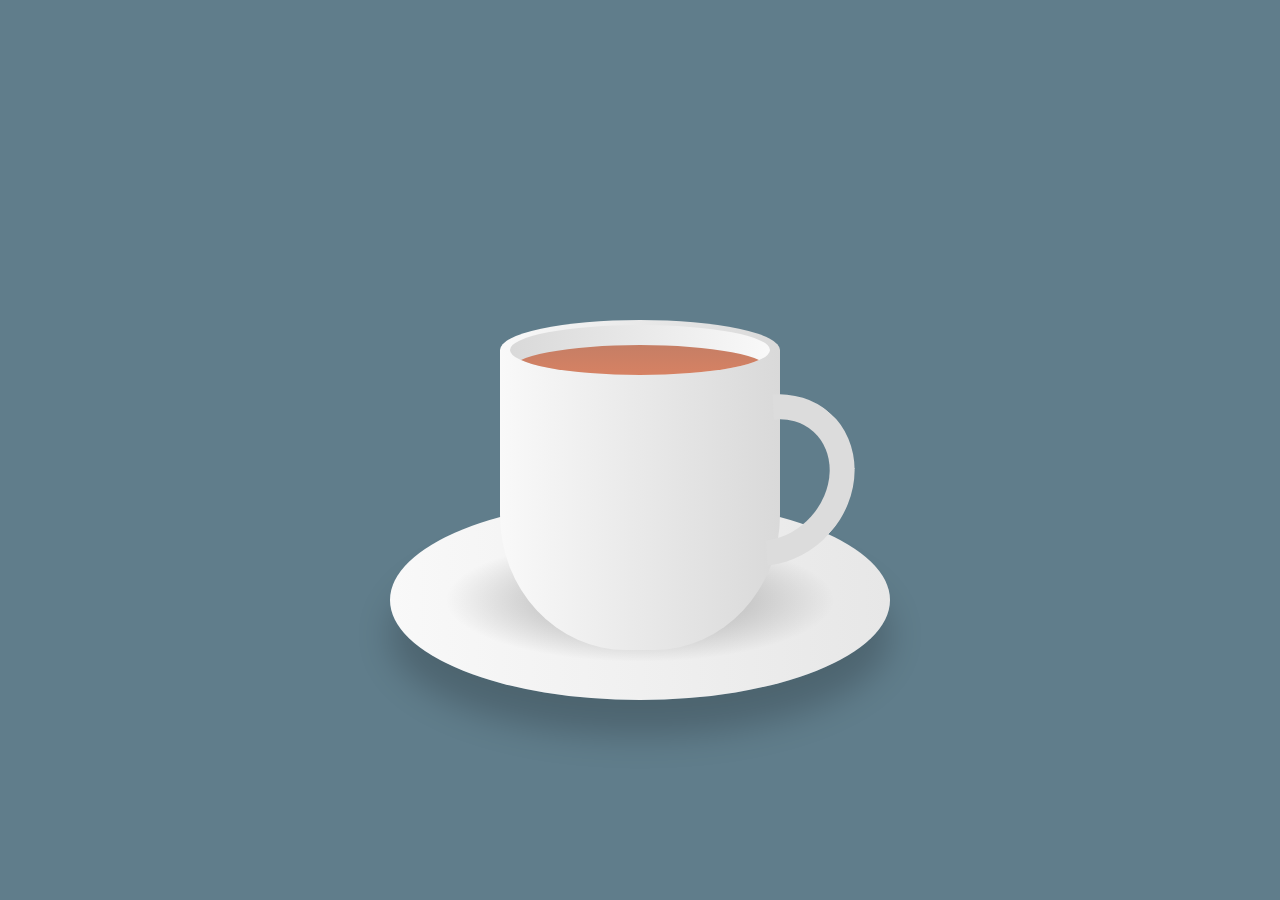
<file: coffee/index.html>
<!DOCTYPE html>
<html lang="en">
    <head>
        <meta charset="UTF-8" />
        <meta http-equiv="X-UA-Compatible" content="IE=edge" />
        <meta name="viewport" content="width=device-width, initial-scale=1.0" />
        <title>Document</title>
        <link rel="stylesheet" href="style.css" />
    </head>
    <body>
        <div class="container">
            <div class="plate"></div>
            <div class="cup">
                <div class="top">
                    <div class="vapour">
                        <span style="--i: 1"></span>
                        <span style="--i: 3"></span>
                        <span style="--i: 16"></span>
                        <span style="--i: 5"></span>
                        <span style="--i: 13"></span>
                        <span style="--i: 20"></span>
                        <span style="--i: 6"></span>
                        <span style="--i: 7"></span>
                        <span style="--i: 10"></span>
                        <span style="--i: 8"></span>
                        <span style="--i: 17"></span>
                        <span style="--i: 11"></span>
                        <span style="--i: 12"></span>
                        <span style="--i: 14"></span>
                        <span style="--i: 2"></span>
                        <span style="--i: 9"></span>
                        <span style="--i: 15"></span>
                        <span style="--i: 4"></span>
                        <span style="--i: 19"></span>
                    </div>
                    <div class="circle">
                        <div class="tea"></div>
                    </div>
                </div>
                <div class="handle"></div>
            </div>
        </div>
    </body>
</html>
</file>
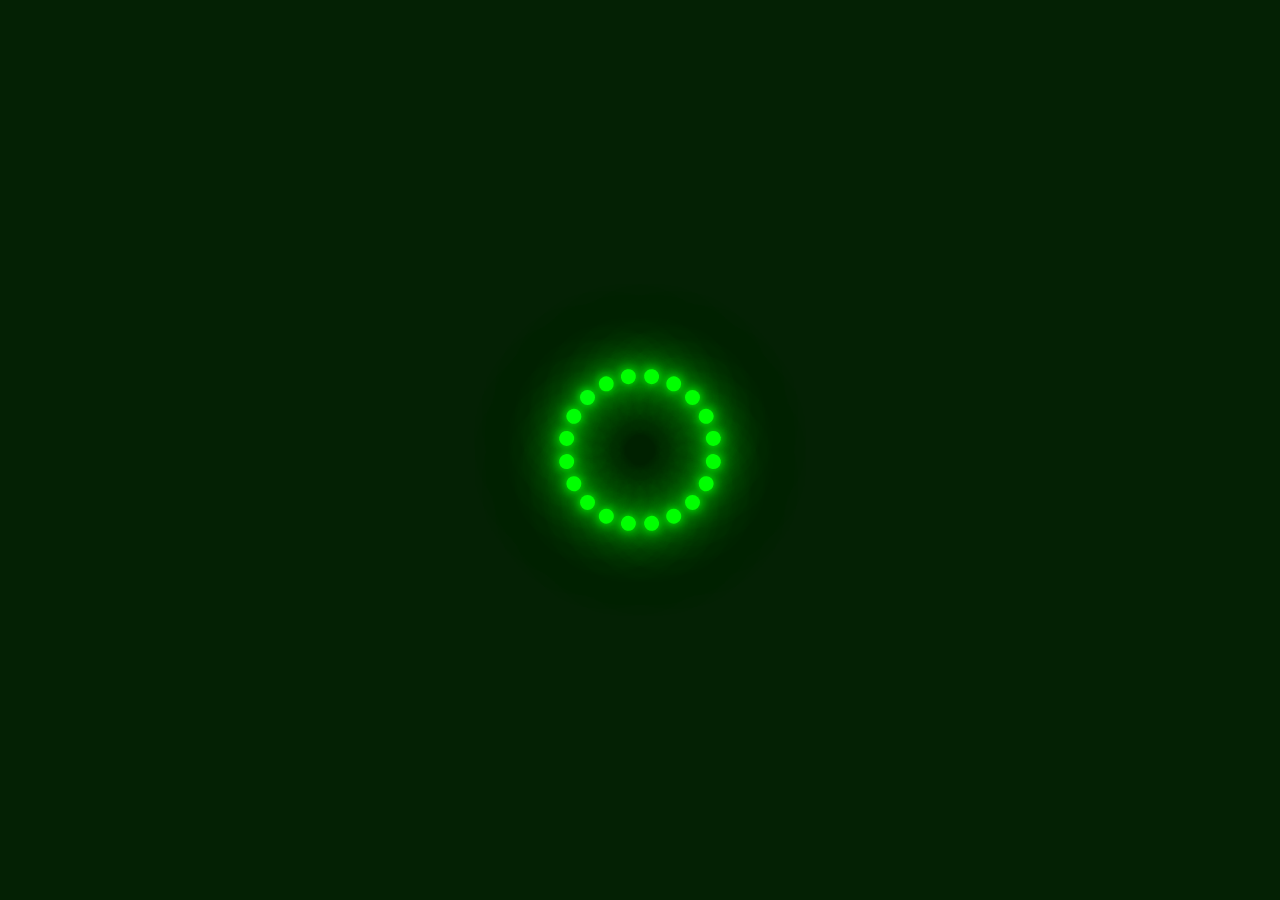
<file: dots/index.html>
<!DOCTYPE html>
<html lang="en">
    <head>
        <meta charset="UTF-8" />
        <meta http-equiv="X-UA-Compatible" content="IE=edge" />
        <meta name="viewport" content="width=device-width, initial-scale=1.0" />
        <link rel="stylesheet" href="./style.css" />
        <title>Document</title>
    </head>
    <body>
        <section>
            <div class="loader">
                <span style="--i: 1"></span>
                <span style="--i: 2"></span>
                <span style="--i: 3"></span>
                <span style="--i: 4"></span>
                <span style="--i: 5"></span>
                <span style="--i: 6"></span>
                <span style="--i: 7"></span>
                <span style="--i: 8"></span>
                <span style="--i: 9"></span>
                <span style="--i: 10"></span>
                <span style="--i: 11"></span>
                <span style="--i: 12"></span>
                <span style="--i: 13"></span>
                <span style="--i: 14"></span>
                <span style="--i: 15"></span>
                <span style="--i: 16"></span>
                <span style="--i: 17"></span>
                <span style="--i: 18"></span>
                <span style="--i: 19"></span>
                <span style="--i: 20"></span>
            </div>
        </section>
    </body>
</html>
</file>
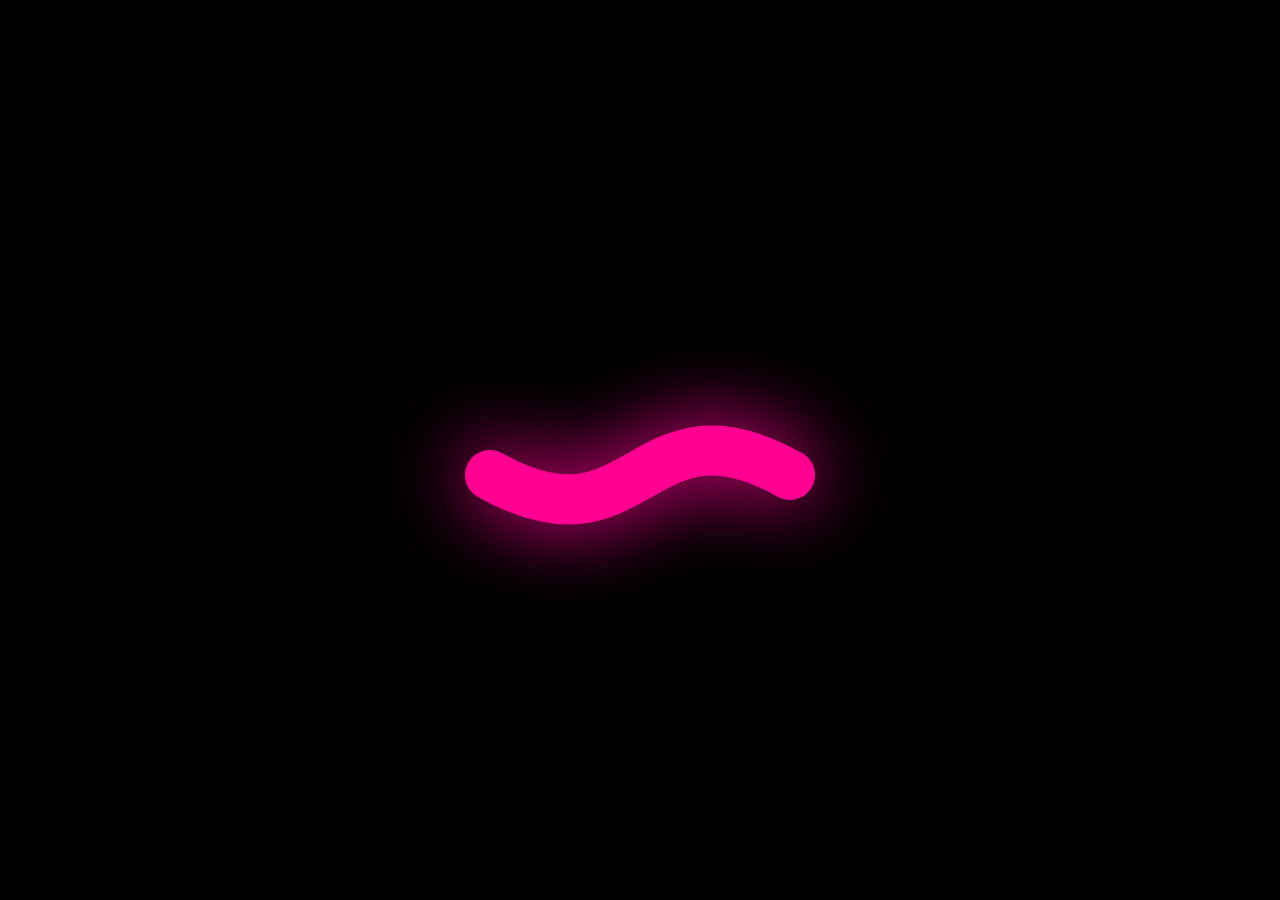
<file: elastic/index.html>
<!DOCTYPE html>
<html lang="en">
    <head>
        <meta charset="UTF-8" />
        <meta name="viewport" content="width=device-width, initial-scale=1.0" />
        <title>Elastic</title>
        <link rel="stylesheet" href="styles.css" />
    </head>
    <body>
        <svg>
            <path></path>
        </svg>
        <svg>
            <path></path>
        </svg>
    </body>
</html>
</file>
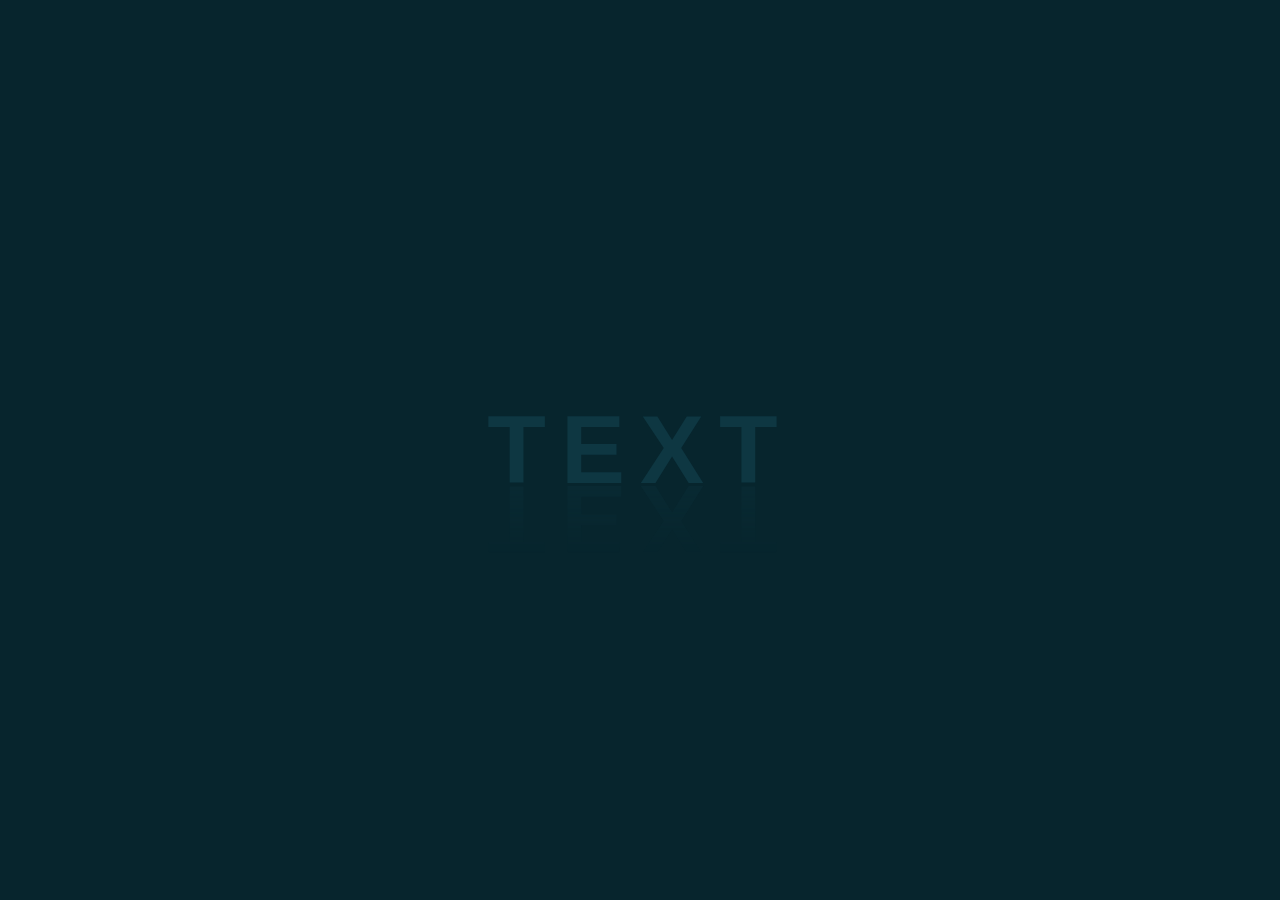
<file: light_text/index.html>
<!DOCTYPE html>
<html lang="en">
    <head>
        <meta charset="UTF-8" />
        <meta name="viewport" content="width=device-width, initial-scale=1.0" />
        <link rel="stylesheet" href="styles.css" />
        <title>Light text</title>
    </head>
    <body>
        <h2 contenteditable="true">Text</h2>
    </body>
</html>
</file>
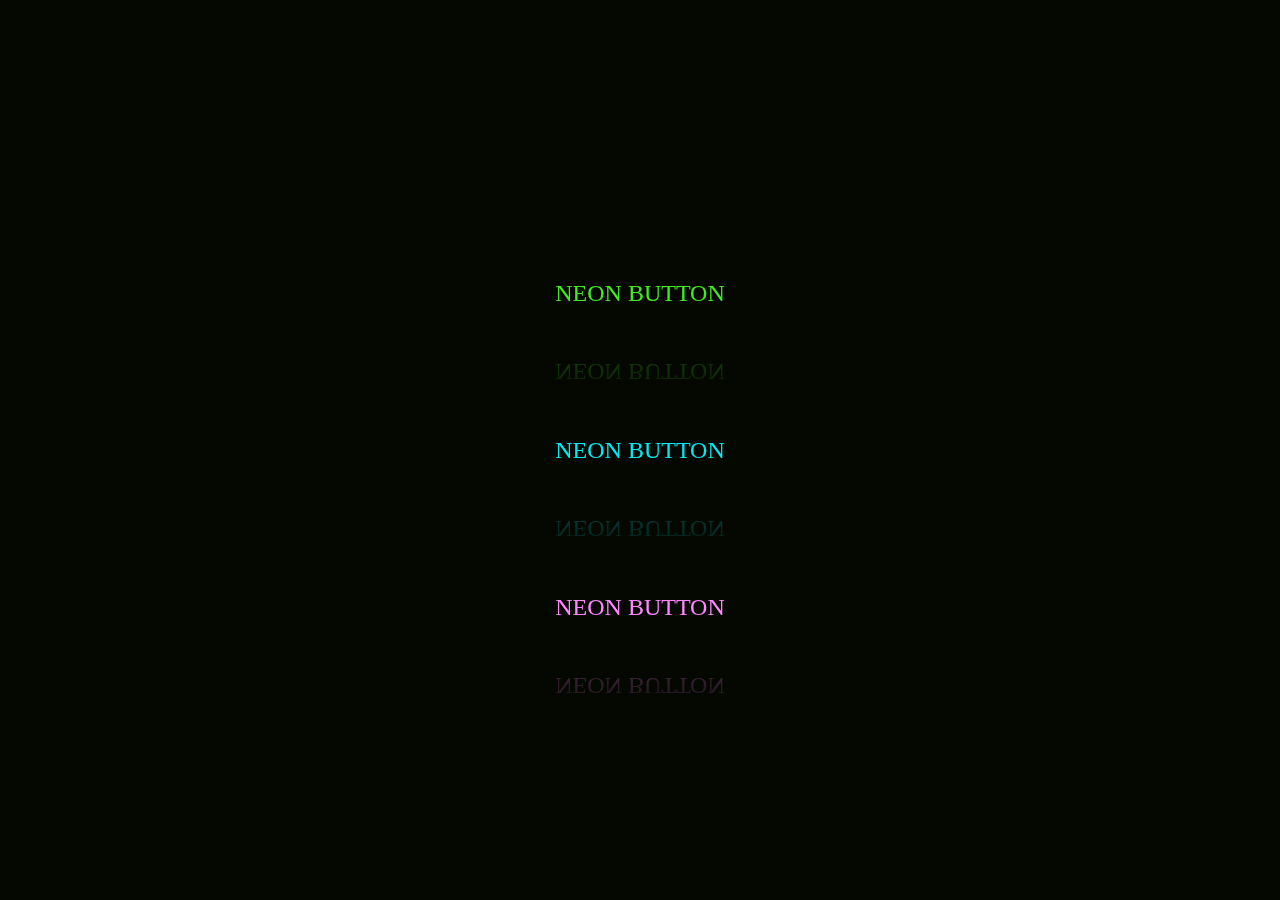
<file: neon_buttons/index.html>
<!DOCTYPE html>
<html lang="en">
    <head>
        <meta charset="UTF-8" />
        <meta name="viewport" content="width=device-width, initial-scale=1.0" />
        <title>Neon Buttons</title>
        <link rel="stylesheet" href="styles.css" />
    </head>
    <body>
        <a href="#">
            <span></span>
            <span></span>
            <span></span>
            <span></span>
            Neon Button
        </a>
        <a href="#">
            <span></span>
            <span></span>
            <span></span>
            <span></span>
            Neon Button
        </a>
        <a href="#">
            <span></span>
            <span></span>
            <span></span>
            <span></span>
            Neon Button
        </a>
    </body>
</html>
</file>
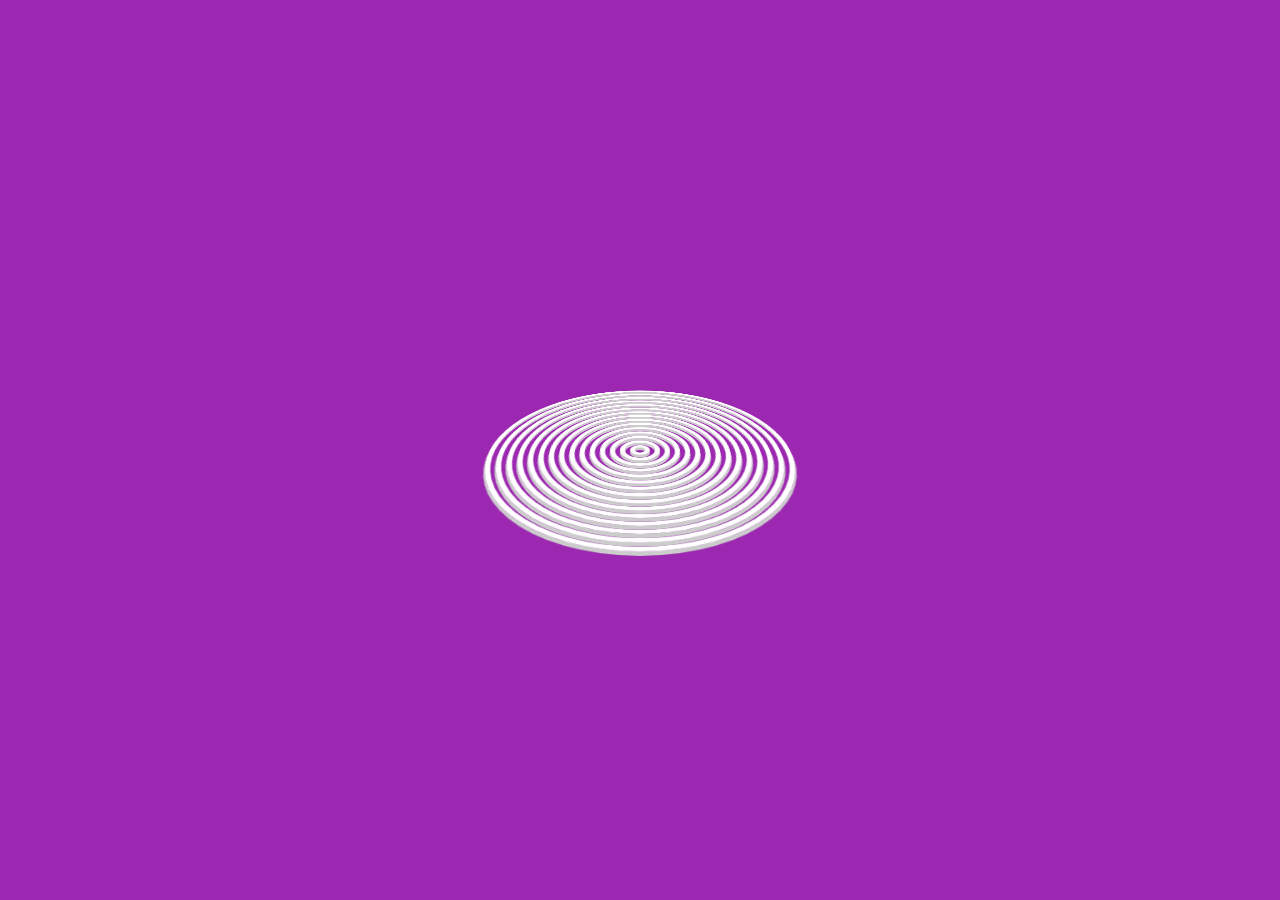
<file: spinner/index.html>
<!DOCTYPE html>
<html lang="en">
    <head>
        <meta charset="UTF-8" />
        <meta name="viewport" content="width=device-width, initial-scale=1.0" />
        <title>Document</title>
        <link rel="stylesheet" href="style.css" />
    </head>
    <body>
        <div class="loader">
            <span></span>
            <span></span>
            <span></span>
            <span></span>
            <span></span>
            <span></span>
            <span></span>
            <span></span>
            <span></span>
            <span></span>
            <span></span>
            <span></span>
            <span></span>
            <span></span>
            <span></span>
        </div>
    </body>
</html>
</file>
<file: coffee/style.css>
* {
    margin: 0;
    padding: 0;
    box-sizing: border-box;
}

body {
    display: flex;
    justify-content: center;
    align-items: center;
    min-height: 100vh;
    background: #607d8b;
}

.container {
    position: relative;
    top: 50px;
}

.cup {
    position: relative;
    width: 280px;
    height: 300px;
    background: linear-gradient(to right, #f9f9f9, #d9d9d9);
    border-bottom-left-radius: 45%;
    border-bottom-right-radius: 45%;
}

.top {
    position: absolute;
    top: -30px;
    left: 0;
    width: 100%;
    height: 60px;
    background: linear-gradient(to right, #f9f9f9, #d9d9d9);
    border-radius: 50%;
}

.circle {
    position: absolute;
    top: 5px;
    left: 10px;
    width: calc(100% - 20px);
    height: 50px;
    background: linear-gradient(to left, #f9f9f9, #d9d9d9);
    border-radius: 50%;
    box-sizing: border-box;
    overflow: hidden;
}

.tea {
    position: absolute;
    top: 20px;
    left: 0;
    width: 100%;
    height: 100%;
    background: linear-gradient(#c57e65, #e28462);
    border-radius: 50%;
}

.handle {
    position: absolute;
    right: -70px;
    top: 40px;
    width: 160px;
    height: 180px;
    border: 25px solid #dcdcdc;
    border-left: 25px solid transparent;
    border-bottom: 25px solid transparent;
    border-radius: 50%;
    transform: rotate(42deg);
}

.plate {
    position: absolute;
    bottom: -50px;
    left: 50%;
    transform: translateX(-50%);
    width: 500px;
    height: 200px;
    background: linear-gradient(to right, #f9f9f9, #e7e7e7);
    border-radius: 50%;
    box-shadow: 0 35px 35px rgba(0, 0, 0, 0.2);
}

.plate::before {
    content: "";
    position: absolute;
    top: 10px;
    left: 10px;
    right: 10px;
    bottom: 10px;
    border-radius: 50%;
    background: linear-gradient(to left, #f9f9f9, #e7e7e7);
}

.plate::before {
    content: "";
    position: absolute;
    top: 30px;
    left: 30px;
    right: 30px;
    bottom: 30px;
    border-radius: 50%;
    background: radial-gradient(
        rgba(0, 0, 0, 0.2) 25%,
        transparent,
        transparent
    );
}

.vapour {
    position: relative;
    display: flex;
    z-index: 1;
    padding: 0 20px;
}

.vapour span {
    position: relative;
    bottom: 50px;
    display: block;
    margin: 0 2px 50px;
    min-width: 8px;
    height: 120px;
    background: #fff;
    border-radius: 50%;
    animation: animate 5s linear infinite;
    opacity: 0;
    filter: blur(8px);
    animation-delay: calc(var(--i) * -0.5s);
}

@keyframes animate {
    0% {
        transform: translateY(0) scaleX(1);
        opacity: 0;
    }
    15% {
        opacity: 1;
    }
    50% {
        transform: translateY(-150px) scaleX(5);
    }
    95% {
        opacity: 0;
    }
    100% {
        transform: translateY(-300px) scaleX(10);
    }
}
</file>
<file: dots/style.css>
* {
    margin: 0;
    padding: 0;
    box-sizing: border-box;
}

section {
    display: flex;
    justify-content: center;
    align-items: center;
    min-height: 100vh;
    background: #042104;
    animation: animateBg 10s linear infinite;
}

@keyframes animateBg {
    0% {
        filter: hue-rotate(0deg);
    }
    100% {
        filter: hue-rotate(360deg);
    }
}

section .loader {
    position: relative;
    width: 120px;
    height: 120px;
}

section .loader span {
    position: absolute;
    top: 0;
    left: 0;
    width: 100%;
    height: 100%;
    transform: rotate(calc(18deg * var(--i)));
}

section .loader span::before {
    content: "";
    position: absolute;
    top: 0;
    left: 0;
    width: 15px;
    height: 15px;
    border-radius: 50%;
    background: #00ff0a;
    box-shadow: 0 0 10px #00ff0a, 0 0 20px #00ff0a, 0 0 40px #00ff0a,
        0 0 60px #00ff0a, 0 0 80px #00ff0a, 0 0 100px #00ff0a;
    animation: animate 2s linear infinite;
    animation-delay: calc(0.1s * var(--i));
}

@keyframes animate {
    0% {
        transform: scale(1);
    }
    80%,
    100% {
        transform: scale(0);
    }
}
</file>
<file: elastic/styles.css>
* {
    margin: 0;
    padding: 0;
}

body {
    display: flex;
    justify-content: center;
    align-items: center;
    min-height: 100vh;
    background: #000;
}

svg {
    position: absolute;
    width: 400px;
    fill: none;
}

svg:nth-child(2) {
    filter: blur(40px);
}

svg path {
    d: path("M0,25 C150,110 150,-60 300,25");
    stroke: #ff0092;
    stroke-width: 50;
    stroke-linecap: round;
    transform: translate(50px, 50%);
    animation: animate 2s ease-in-out infinite;
}

@keyframes animate {
    0% {
        stroke: #ff0092;
        d: path("M0,25 C150,110 150,-60 300,25");
    }
    50% {
        stroke: #00ff00;
        d: path("M0,25 C160,-50 140,110 300,25");
    }
}
</file>
<file: light_text/styles.css>
* {
    margin: 0;
    padding: 0;
    box-sizing: border-box;
    font-family: arial;
}

body {
    display: flex;
    justify-content: center;
    align-items: center;
    min-height: 100vh;
    background: #07252d;
}

h2 {
    position: relative;
    font-size: 6em;
    letter-spacing: 15px;
    color: #0e3742;
    text-transform: uppercase;
    width: 100%;
    text-align: center;
    -webkit-box-reflect: below 1px linear-gradient(transparent, #0004);
    line-height: 0.7em;
    outline: none;
    animation: animate 5s linear infinite;
}

@keyframes animate {
    0%,
    18%,
    20%,
    50.1%,
    60%,
    65.1%,
    80%,
    90.1%,
    92% {
        color: #0e3742;
        text-shadow: none;
    }
    18.1%,
    20.1%,
    30%,
    50%,
    60.1%,
    65%,
    80.1%,
    90%,
    92.1%,
    100% {
        color: #ffffff;
        text-shadow: 0 0 10px #03bcf4, 0 0 20px #03bcf4, 0 0 40px #03bcf4, 0 0 80px #03bcf4,
            0 0 160px #03bcf4;
    }
}
</file>
<file: neon_buttons/styles.css>
* {
    margin: 0;
    padding: 0;
    font-family: consolas;
    box-sizing: border-box;
}

body {
    display: flex;
    justify-content: center;
    align-items: center;
    min-height: 100vh;
    flex-direction: column;
    background: #050801;
}

a {
    position: relative;
    display: inline-block;
    padding: 25px 30px;
    margin: 40px 0;
    color: #03e9f4;
    font-size: 24px;
    text-decoration: none;
    text-transform: uppercase;
    overflow: hidden;
    transition: 0.5s;
    leter-spacing: 4px;
    -webkit-box-reflect: below 1px linear-gradient(transparent, #0005);
}

a:nth-child(1) {
    filter: hue-rotate(290deg);
}

a:nth-child(3) {
    filter: hue-rotate(110deg);
}

a:hover {
    background: #03e9f4;
    color: #050801;
    box-shadow: 0 0 5px #03e9f4, 0 0 25px #03e9f4, 0 0 50px #03e9f4, 0 0 200px #03e9f4;
}

a span {
    position: absolute;
    display: block;
}

a span:nth-child(1) {
    top: 0;
    left: -100%;
    width: 100%;
    height: 2px;
    background: linear-gradient(90deg, transparent, #03e9f4);
    animation: animate1 1s linear infinite;
}

@keyframes animate1 {
    0% {
        left: -100%;
    }
    50%,
    100% {
        left: 100%;
    }
}

a span:nth-child(2) {
    top: -100%;
    right: 0;
    width: 2px;
    height: 100%;
    background: linear-gradient(180deg, transparent, #03e9f4);
    animation: animate2 1s linear infinite;
    animation-delay: 0.25s;
}

@keyframes animate2 {
    0% {
        top: -100%;
    }
    50%,
    100% {
        top: 100%;
    }
}

a span:nth-child(3) {
    bottom: 0;
    right: -100%;
    width: 100%;
    height: 2px;
    background: linear-gradient(270deg, transparent, #03e9f4);
    animation: animate3 1s linear infinite;
    animation-delay: 0.5s;
}

@keyframes animate3 {
    0% {
        right: -100%;
    }
    50%,
    100% {
        right: 100%;
    }
}

a span:nth-child(4) {
    bottom: -100%;
    left: 0;
    width: 2px;
    height: 100%;
    background: linear-gradient(360deg, transparent, #03e9f4);
    animation: animate4 1s linear infinite;
    animation-delay: 0.75s;
}

@keyframes animate4 {
    0% {
        bottom: -100%;
    }
    50%,
    100% {
        bottom: 100%;
    }
}
</file>
<file: spinner/style.css>
* {
    margin: 0;
    padding: 0;
}

body {
    display: flex;
    justify-content: center;
    align-items: center;
    min-height: 100vh;
    background: #9c27b0;
}

.loader {
    position: relative;
    width: 300px;
    height: 300px;
    transform-style: preserve-3d;
    transform: perspective(500px) rotateX(60deg);
}

.loader span {
    position: absolute;
    display: block;
    border: 5px solid #fff;
    box-shadow: 0 5px 0 #ccc, inset 0 5px 0 #ccc;
    box-sizing: border-box;
    border-radius: 50%;
    animation: animate 3s ease-in-out infinite;
}

@keyframes animate {
    0%,
    100% {
        transform: translateZ(-100px);
    }

    50% {
        transform: translateZ(100px);
    }
}

.loader span:nth-child(1) {
    top: 0;
    left: 0;
    bottom: 0;
    right: 0;
    animation-delay: 1.4s;
}

.loader span:nth-child(2) {
    top: 10px;
    left: 10px;
    bottom: 10px;
    right: 10px;
    animation-delay: 1.3s;
}

.loader span:nth-child(3) {
    top: 20px;
    left: 20px;
    bottom: 20px;
    right: 20px;
    animation-delay: 1.2s;
}

.loader span:nth-child(4) {
    top: 30px;
    left: 30px;
    bottom: 30px;
    right: 30px;
    animation-delay: 1.1s;
}

.loader span:nth-child(5) {
    top: 40px;
    left: 40px;
    bottom: 40px;
    right: 40px;
    animation-delay: 1s;
}

.loader span:nth-child(6) {
    top: 50px;
    left: 50px;
    bottom: 50px;
    right: 50px;
    animation-delay: 0.9s;
}

.loader span:nth-child(7) {
    top: 60px;
    left: 60px;
    bottom: 60px;
    right: 60px;
    animation-delay: 0.8s;
}

.loader span:nth-child(8) {
    top: 70px;
    left: 70px;
    bottom: 70px;
    right: 70px;
    animation-delay: 0.7s;
}

.loader span:nth-child(9) {
    top: 80px;
    left: 80px;
    bottom: 80px;
    right: 80px;
    animation-delay: 0.6s;
}

.loader span:nth-child(10) {
    top: 90px;
    left: 90px;
    bottom: 90px;
    right: 90px;
    animation-delay: 0.5s;
}

.loader span:nth-child(11) {
    top: 100px;
    left: 100px;
    bottom: 100px;
    right: 100px;
    animation-delay: 0.4s;
}

.loader span:nth-child(12) {
    top: 110px;
    left: 110px;
    bottom: 110px;
    right: 110px;
    animation-delay: 0.3s;
}

.loader span:nth-child(13) {
    top: 120px;
    left: 120px;
    bottom: 120px;
    right: 120px;
    animation-delay: 0.2s;
}

.loader span:nth-child(14) {
    top: 130px;
    left: 130px;
    bottom: 130px;
    right: 130px;
    animation-delay: 0.1s;
}

.loader span:nth-child(15) {
    top: 140px;
    left: 140px;
    bottom: 140px;
    right: 140px;
    animation-delay: 0s;
}
</file>
